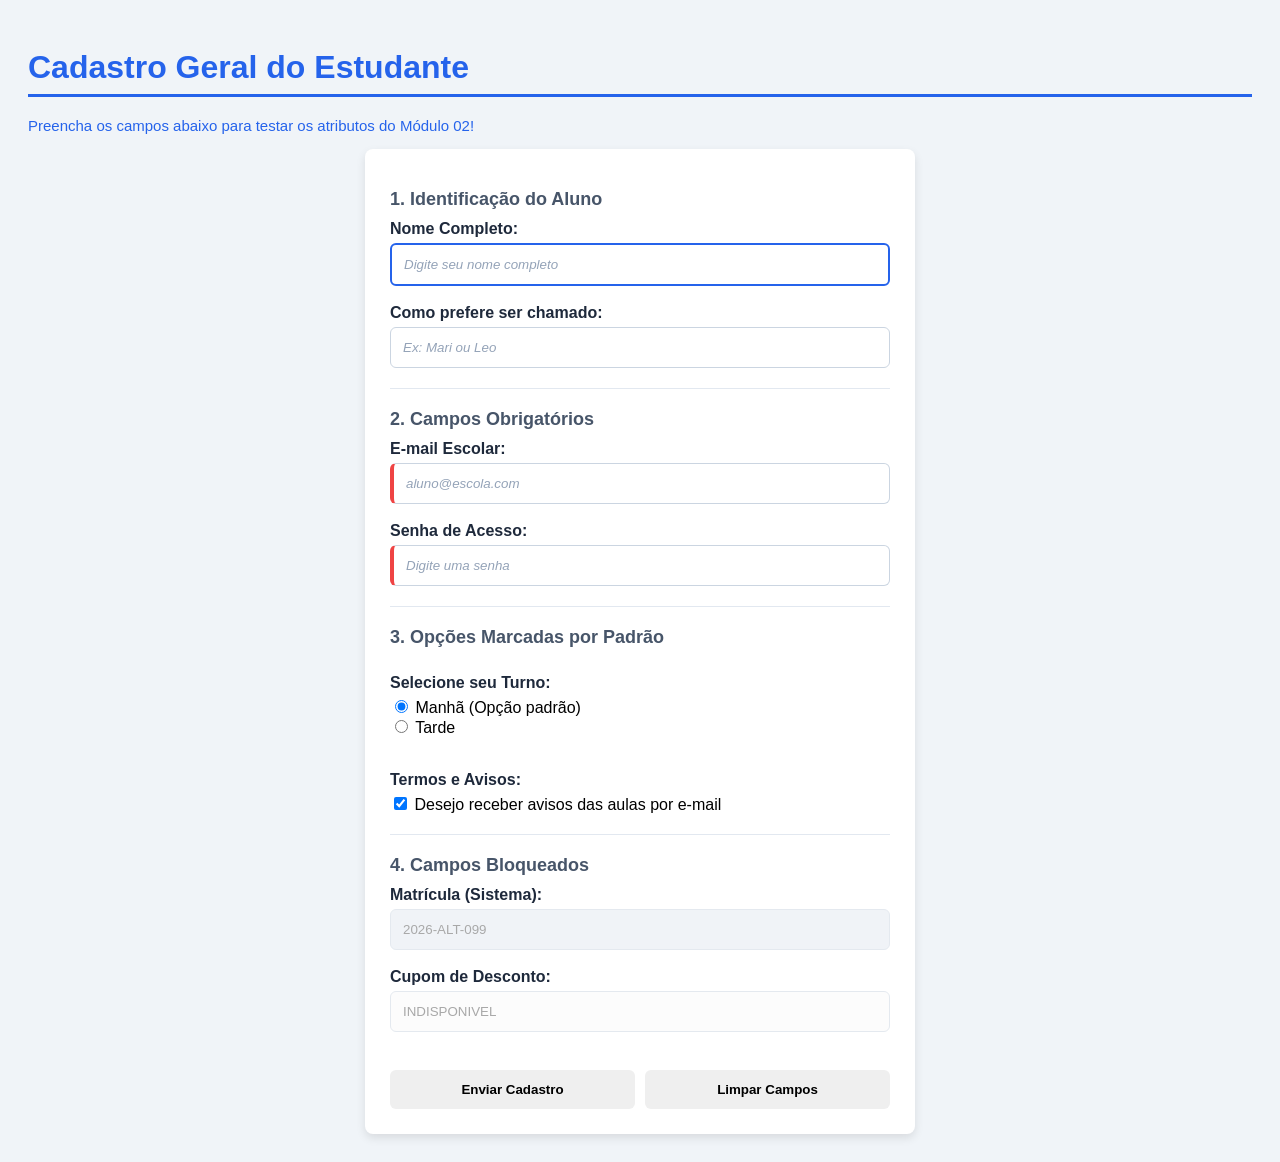
<file: Index.html>
<!DOCTYPE html>

<!-- =======================================================================
   ATIVIDADE PRÁTICA: MÓDULO 02 - ESTRUTURA E ATRIBUTOS HTML
   Instruções: Preencha os espaços em branco (___) de acordo com as 
   instruções nos comentários acima de cada linha!
   ======================================================================= -->

<!-- 
   CONCEITO 1: ATRIBUTO GLOBAL 'lang'
   Define o idioma da página. 
   OPÇÕES PARA PREENCHER: pt-BR | en | es
-->
<html lang="pt-BR">
<head>
    <meta charset="UTF-8">
    <meta name="viewport" content="width=device-width, initial-scale=1.0">
    <title>Atividade Prática - Módulo 2</title>

    <!-- Vinculando o arquivo CSS externo -->
    <link rel="stylesheet" href="style.css">
</head>
<body>

    <!-- 
       CONCEITO 2: ATRIBUTO GLOBAL 'class' (Pode se repetir na página)
       Agrupa elementos para receberem o mesmo estilo.
       PREENCHA COM O NOME DA CLASSE: titulo-principal
    -->
    <h1 class="titulo-principal">Cadastro Geral do Estudante</h1>

    <!-- 
       CONCEITO 3: ATRIBUTO GLOBAL 'style' (CSS Inline)
       Aplica estilo diretamente no elemento.
       OPÇÕES DE COR PARA PREENCHER: #333333 | #2563eb | #7c3aed

       ⚠️ DICA DE CONTRASTE: essa cor fica por cima do fundo da página
       (o 'background-color' do body, que você vai escolher no CSS).
       Se você escolher o fundo escuro (#0f172a) lá no CSS, evite usar
       #333333 aqui, pois o texto ficará quase invisível (cinza escuro
       sobre fundo quase preto). Nesse caso prefira #2563eb ou #7c3aed.
    -->
    <p style="color: #2563eb; font-size: 15px;">
        Preencha os campos abaixo para testar os atributos do Módulo 02!
    </p>

    <!-- INÍCIO DO FORMULÁRIO -->
    <form action="#" method="POST" class="formulario-box">

        <!-- ===============================================================
           SEÇÃO 1: ATRIBUTO 'id' (ÚNICO) E ATRIBUTO 'placeholder' (DICA)
           =============================================================== -->
        <h2 class="subtitulo-secao">1. Identificação do Aluno</h2>

        <!-- EXEMPLO 1.1: Nome Completo -->
        <div class="grupo-campo">
            <!-- O atributo 'for' do label liga o texto ao 'id' do input -->
            <label for="campo-nome" class="rotulo">Nome Completo:</label><br>

            <!-- 
               OPÇÕES PARA PREENCHER:
               - id: campo-nome (Deve ser ÚNICO, igual ao 'for' do label acima)
               - placeholder: Digite seu nome completo (Texto temporário de dica)
            -->
            <input type="text" id="campo-nome" name="nome" placeholder="Digite seu nome completo">
        </div>

        <br>

        <!-- EXEMPLO 1.2: Apelido (Mostra que o ID muda para não repetir) -->
        <div class="grupo-campo">
            <label for="campo-apelido" class="rotulo">Como prefere ser chamado:</label><br>

            <!-- 
               OPÇÕES PARA PREENCHER:
               - id: campo-apelido (Novo ID exclusivo)
               - placeholder: Ex: Mari ou Leo
            -->
            <input type="text" id="campo-apelido" name="apelido" placeholder="Ex: Mari ou Leo">
        </div>

        <hr style="margin: 20px 0; border: 0; border-top: 1px solid #e2e8f0;">

        <!-- ===============================================================
           SEÇÃO 2: ATRIBUTO BOOLEANO 'required' (CAMPO OBRIGATÓRIO)
           =============================================================== -->
        <h2 class="subtitulo-secao">2. Campos Obrigatórios</h2>

        <!-- EXEMPLO 2.1: E-mail Escolar -->
        <div class="grupo-campo">
            <label for="campo-email" class="rotulo">E-mail Escolar:</label><br>

            <!-- 
               CONCEITO: Atributos Booleanos ativam apenas por estarem presentes.
               OPÇÃO PARA PREENCHER O ATRIBUTO OBRIGATÓRIO: required
            -->
            <input type="email" id="campo-email" name="email" placeholder="aluno@escola.com" required>
        </div>

        <br>

        <!-- EXEMPLO 2.2: Senha de Acesso -->
        <div class="grupo-campo">
            <label for="campo-senha" class="rotulo">Senha de Acesso:</label><br>

            <!-- OPÇÃO PARA PREENCHER O ATRIBUTO OBRIGATÓRIO: required -->
            <input type="password" id="campo-senha" name="senha" placeholder="Digite uma senha" required>
        </div>

        <hr style="margin: 20px 0; border: 0; border-top: 1px solid #e2e8f0;">

        <!-- ===============================================================
           SEÇÃO 3: ATRIBUTO BOOLEANO 'checked' (PRÉ-SELECIONADO)
           =============================================================== -->
        <h2 class="subtitulo-secao">3. Opções Marcadas por Padrão</h2>

        <!-- EXEMPLO 3.1: Turno Escolar (Radio Button) -->
        <div class="grupo-campo">
            <p class="rotulo">Selecione seu Turno:</p>

            <div class="opcao-radio">
                <!-- 
                   OPÇÃO PARA PREENCHER (Para vir marcado ao carregar a página): checked
                -->
                <input type="radio" id="turno-manha" name="turno" value="manha" checked>
                <label for="turno-manha">Manhã (Opção padrão)</label>
            </div>

            <div class="opcao-radio">
                <input type="radio" id="turno-tarde" name="turno" value="tarde">
                <label for="turno-tarde">Tarde</label>
            </div>
        </div>

        <br>

        <!-- EXEMPLO 3.2: Avisos por E-mail (Checkbox) -->
        <div class="grupo-campo">
            <p class="rotulo">Termos e Avisos:</p>

            <div>
                <!-- OPÇÃO PARA PREENCHER O ATRIBUTO DE SELEÇÃO: checked -->
                <input type="checkbox" id="notify-email" name="notificacoes" value="email" checked>
                <label for="notify-email">Desejo receber avisos das aulas por e-mail</label>
            </div>
        </div>

        <hr style="margin: 20px 0; border: 0; border-top: 1px solid #e2e8f0;">

        <!-- ===============================================================
           SEÇÃO 4: ATRIBUTO BOOLEANO 'disabled' (BLOQUEADO / DESATIVADO)
           =============================================================== -->
        <h2 class="subtitulo-secao">4. Campos Bloqueados</h2>

        <!-- EXEMPLO 4.1: Código de Matrícula -->
        <div class="grupo-campo">
            <label for="campo-matricula" class="rotulo">Matrícula (Sistema):</label><br>

            <!-- 
               CONCEITO: 'disabled' impede o usuário de clicar e digitar.
               OPÇÃO PARA PREENCHER O ATRIBUTO DE BLOQUEIO: disabled
            -->
            <input type="text" id="campo-matricula" name="matricula" value="2026-ALT-099" disabled>
        </div>

        <br>

        <!-- EXEMPLO 4.2: Cupom de Desconto -->
        <div class="grupo-campo">
            <label for="campo-cupom" class="rotulo">Cupom de Desconto:</label><br>

            <!-- OPÇÃO PARA PREENCHER O ATRIBUTO DE BLOQUEIO: disabled -->
            <input type="text" id="campo-cupom" name="cupom" value="INDISPONIVEL" disabled>
        </div>

        <br>

        <!-- BOTÕES DE AÇÃO DO FORMULÁRIO -->
        <div class="grupo-botoes">
            <!-- OPÇÃO PARA TIPO DO BOTÃO DE ENVIAR: submit -->
            <button type="submit" class="btn-enviar">Enviar Cadastro</button>

            <!-- OPÇÃO PARA TIPO DO BOTÃO DE LIMPAR: reset -->
            <button type="reset" class="btn-limpar">Limpar Campos</button>
        </div>

    </form>

</body>
</html>
</file>
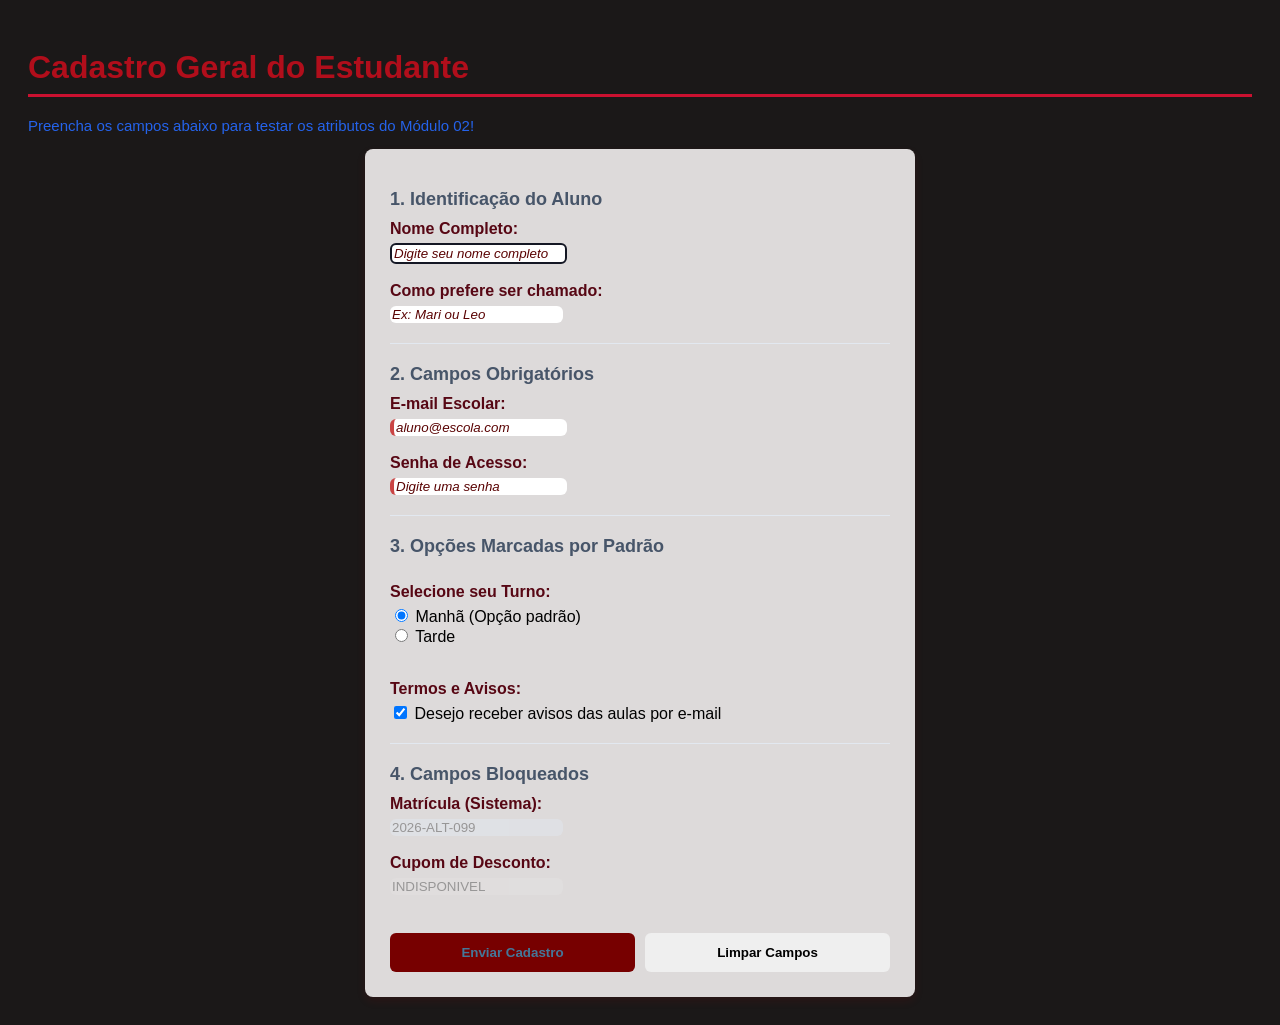
<file: exercicio-01/Index.html>
<!DOCTYPE html>

<!-- =======================================================================
   ATIVIDADE PRÁTICA: MÓDULO 02 - ESTRUTURA E ATRIBUTOS HTML
   Instruções: Preencha os espaços em branco (___) de acordo com as 
   instruções nos comentários acima de cada linha!
   ======================================================================= -->

<!-- 
   CONCEITO 1: ATRIBUTO GLOBAL 'lang'
   Define o idioma da página. 
   OPÇÕES PARA PREENCHER: pt-BR | en | es
-->
<html lang="pt-BR">
<head>
    <meta charset="UTF-8">
    <meta name="viewport" content="width=device-width, initial-scale=1.0">
    <title>Atividade Prática - Módulo 2</title>

    <!-- Vinculando o arquivo CSS externo -->
    <link rel="stylesheet" href="style.css">
</head>
<body>

    <!-- 
       CONCEITO 2: ATRIBUTO GLOBAL 'class' (Pode se repetir na página)
       Agrupa elementos para receberem o mesmo estilo.
       PREENCHA COM O NOME DA CLASSE: titulo-principal
    -->
    <h1 class="titulo-principal">Cadastro Geral do Estudante</h1>

    <!-- 
       CONCEITO 3: ATRIBUTO GLOBAL 'style' (CSS Inline)
       Aplica estilo diretamente no elemento.
       OPÇÕES DE COR PARA PREENCHER: #333333 | #2563eb | #7c3aed

       ⚠️ DICA DE CONTRASTE: essa cor fica por cima do fundo da página
       (o 'background-color' do body, que você vai escolher no CSS).
       Se você escolher o fundo escuro (#0f172a) lá no CSS, evite usar
       #333333 aqui, pois o texto ficará quase invisível (cinza escuro
       sobre fundo quase preto). Nesse caso prefira #2563eb ou #7c3aed.
    -->
    <p style="color: #2563eb; font-size: 15px;">
        Preencha os campos abaixo para testar os atributos do Módulo 02!
    </p>

    <!-- INÍCIO DO FORMULÁRIO -->
    <form action="#" method="POST" class="formulario-box">

        <!-- ===============================================================
           SEÇÃO 1: ATRIBUTO 'id' (ÚNICO) E ATRIBUTO 'placeholder' (DICA)
           =============================================================== -->
        <h2 class="subtitulo-secao">1. Identificação do Aluno</h2>

        <!-- EXEMPLO 1.1: Nome Completo -->
        <div class="grupo-campo">
            <!-- O atributo 'for' do label liga o texto ao 'id' do input -->
            <label for="campo-nome" class="rotulo">Nome Completo:</label><br>

            <!-- 
               OPÇÕES PARA PREENCHER:
               - id: campo-nome (Deve ser ÚNICO, igual ao 'for' do label acima)
               - placeholder: Digite seu nome completo (Texto temporário de dica)
            -->
            <input type="text" id="campo-nome" name="nome" placeholder="Digite seu nome completo">
        </div>

        <br>

        <!-- EXEMPLO 1.2: Apelido (Mostra que o ID muda para não repetir) -->
        <div class="grupo-campo">
            <label for="campo-apelido" class="rotulo">Como prefere ser chamado:</label><br>

            <!-- 
               OPÇÕES PARA PREENCHER:
               - id: campo-apelido (Novo ID exclusivo)
               - placeholder: Ex: Mari ou Leo
            -->
            <input type="text" id="campo-apelido" name="apelido" placeholder="Ex: Mari ou Leo">
        </div>

        <hr style="margin: 20px 0; border: 0; border-top: 1px solid #e2e8f0;">

        <!-- ===============================================================
           SEÇÃO 2: ATRIBUTO BOOLEANO 'required' (CAMPO OBRIGATÓRIO)
           =============================================================== -->
        <h2 class="subtitulo-secao">2. Campos Obrigatórios</h2>

        <!-- EXEMPLO 2.1: E-mail Escolar -->
        <div class="grupo-campo">
            <label for="campo-email" class="rotulo">E-mail Escolar:</label><br>

            <!-- 
               CONCEITO: Atributos Booleanos ativam apenas por estarem presentes.
               OPÇÃO PARA PREENCHER O ATRIBUTO OBRIGATÓRIO: required
            -->
            <input type="email" id="campo-email" name="email" placeholder="aluno@escola.com" required>
        </div>

        <br>

        <!-- EXEMPLO 2.2: Senha de Acesso -->
        <div class="grupo-campo">
            <label for="campo-senha" class="rotulo">Senha de Acesso:</label><br>

            <!-- OPÇÃO PARA PREENCHER O ATRIBUTO OBRIGATÓRIO: required -->
            <input type="password" id="campo-senha" name="senha" placeholder="Digite uma senha" required>
        </div>

        <hr style="margin: 20px 0; border: 0; border-top: 1px solid #e2e8f0;">

        <!-- ===============================================================
           SEÇÃO 3: ATRIBUTO BOOLEANO 'checked' (PRÉ-SELECIONADO)
           =============================================================== -->
        <h2 class="subtitulo-secao">3. Opções Marcadas por Padrão</h2>

        <!-- EXEMPLO 3.1: Turno Escolar (Radio Button) -->
        <div class="grupo-campo">
            <p class="rotulo">Selecione seu Turno:</p>

            <div class="opcao-radio">
                <!-- 
                   OPÇÃO PARA PREENCHER (Para vir marcado ao carregar a página): checked
                -->
                <input type="radio" id="turno-manha" name="turno" value="manha" checked>
                <label for="turno-manha">Manhã (Opção padrão)</label>
            </div>

            <div class="opcao-radio">
                <input type="radio" id="turno-tarde" name="turno" value="tarde">
                <label for="turno-tarde">Tarde</label>
            </div>
        </div>

        <br>

        <!-- EXEMPLO 3.2: Avisos por E-mail (Checkbox) -->
        <div class="grupo-campo">
            <p class="rotulo">Termos e Avisos:</p>

            <div>
                <!-- OPÇÃO PARA PREENCHER O ATRIBUTO DE SELEÇÃO: checked -->
                <input type="checkbox" id="notify-email" name="notificacoes" value="email" checked>
                <label for="notify-email">Desejo receber avisos das aulas por e-mail</label>
            </div>
        </div>

        <hr style="margin: 20px 0; border: 0; border-top: 1px solid #e2e8f0;">

        <!-- ===============================================================
           SEÇÃO 4: ATRIBUTO BOOLEANO 'disabled' (BLOQUEADO / DESATIVADO)
           =============================================================== -->
        <h2 class="subtitulo-secao">4. Campos Bloqueados</h2>

        <!-- EXEMPLO 4.1: Código de Matrícula -->
        <div class="grupo-campo">
            <label for="campo-matricula" class="rotulo">Matrícula (Sistema):</label><br>

            <!-- 
               CONCEITO: 'disabled' impede o usuário de clicar e digitar.
               OPÇÃO PARA PREENCHER O ATRIBUTO DE BLOQUEIO: disabled
            -->
            <input type="text" id="campo-matricula" name="matricula" value="2026-ALT-099" disabled>
        </div>

        <br>

        <!-- EXEMPLO 4.2: Cupom de Desconto -->
        <div class="grupo-campo">
            <label for="campo-cupom" class="rotulo">Cupom de Desconto:</label><br>

            <!-- OPÇÃO PARA PREENCHER O ATRIBUTO DE BLOQUEIO: disabled -->
            <input type="text" id="campo-cupom" name="cupom" value="INDISPONIVEL" disabled>
        </div>

        <br>

        <!-- BOTÕES DE AÇÃO DO FORMULÁRIO -->
        <div class="grupo-botoes">
            <!-- OPÇÃO PARA TIPO DO BOTÃO DE ENVIAR: submit -->
            <button type="submit" class="btn-enviar">Enviar Cadastro</button>

            <!-- OPÇÃO PARA TIPO DO BOTÃO DE LIMPAR: reset -->
            <button type="reset" class="btn-limpar">Limpar Campos</button>
        </div>

    </form>

</body>
</html>
</file>
<file: style.css>
/* ==========================================================================
   EXERCÍCIO DE PERSONALIZAÇÃO CSS - MÓDULO 02
   Instruções: Substitua todos os '___' escolhendo um valor dos comentários!
   ========================================================================== */

/* --------------------------------------------------------------------------
   1. CONFIGURAÇÃO GERAL DA PÁGINA (body)
   -------------------------------------------------------------------------- */
body {
    /* OPÇÕES DE FONTE: Arial, sans-serif | 'Courier New', monospace | Verdana, sans-serif */
    font-family: Arial, sans-serif;

    /* OPÇÕES DE COR DE FUNDO:
       - #f0f4f8 (Azul Tech) | #f3e8ff (Roxo Gamer) | #f0fdf4 (Verde) | #0f172a (Dark)

       ⚠️ Lembre-se: se escolher #0f172a (Dark) aqui, volte lá no HTML
       e escolha #2563eb ou #7c3aed na cor do parágrafo de instrução
       (não use #333333, pois ficaria escuro sobre escuro).
    */
    background-color: #f0f4f8;

    /* ESPAÇAMENTO INTERNO: 10px | 20px | 30px | 40px */
    padding: 20px;
}


/* --------------------------------------------------------------------------
   2. CAIXA CONTAINER DO FORMULÁRIO (.formulario-box)
   -------------------------------------------------------------------------- */
.formulario-box {
    /* COR DE FUNDO DA CAIXA: #ffffff (Branco) | #1e293b (Escuro)

       ⚠️ Essa escolha afeta a legibilidade dos itens 3 (.rotulo) e
       (.subtitulo-secao) logo abaixo. Guarde qual cor escolheu aqui!
    */
    background-color: #ffffff;

    /* LARGURA MÁXIMA DA CAIXA: 400px | 500px | 600px */
    max-width: 500px;

    margin: 0 auto;
    padding: 25px;

    /* ARREDONDAMENTO DAS BORDAS: 0px (quadrado) | 8px (suave) | 16px (arredondado) */
    border-radius: 8px;

    /* SOMBRA DA CAIXA: 0 4px 10px rgba(0, 0, 0, 0.1) | none (sem sombra) */
    box-shadow: 0 4px 10px rgba(0, 0, 0, 0.1);
}


/* --------------------------------------------------------------------------
   3. ESTILIZANDO POR CLASS (.titulo-principal, .subtitulo-secao e .rotulo)
   -------------------------------------------------------------------------- */
.titulo-principal {
    /* OPÇÕES DE COR DO TÍTULO PRINCIPAL:
       - #2563eb (Azul) | #7c3aed (Roxo) | #16a34a (Verde) | #ea580c (Laranja)
    */
    color: #2563eb;

    /* PREENCHIMENTO DA BORDA INFERIOR [Largura] [Estilo] [Cor]:
       - Estilos: solid (maciço) | dashed (tracejado) | dotted (pontilhado)
       - Exemplo: 3px solid #2563eb ou 2px dashed #7c3aed
    */
    border-bottom: 3px solid #2563eb;

    padding-bottom: 8px;
    margin-bottom: 20px;
}

.subtitulo-secao {
    /* COR DO SUBTÍTULO DE CADA SEÇÃO: #475569 | #6b21a8 | #0d9488

       ⚠️ DICA DE CONTRASTE: essas 3 opções são cores escuras, feitas para
       um fundo claro. Se você escolheu #1e293b (Escuro) no
       'background-color' da .formulario-box acima, essas cores ficarão
       de difícil leitura (escuro sobre escuro). Nesse caso, use uma cor
       clara aqui, por exemplo #f1f5f9 ou #ffffff.
    */
    color: #475569;

    /* TAMANHO DA FONTE: 16px | 18px | 20px */
    font-size: 18px;

    margin-top: 15px;
    margin-bottom: 10px;
}

.rotulo {
    /* PESO DA FONTE: normal | bold (negrito) */
    font-weight: bold;

    /* COR DO TEXTO: #1e293b (Escuro) | #ffffff (Branco para modo dark)

       ⚠️ DICA DE CONTRASTE: escolha essa cor de acordo com o
       'background-color' da .formulario-box (item 2 acima). Se a caixa
       for #ffffff (Branco), use #1e293b aqui. Se a caixa for #1e293b
       (Escuro), use #ffffff aqui. Combinar as duas cores claras (ou as
       duas escuras) deixa o texto praticamente invisível.
    */
    color: #1e293b;

    display: inline-block;
    margin-bottom: 5px;
}


/* --------------------------------------------------------------------------
   4. ESTILIZANDO POR ID (#campo-nome e #campo-matricula)
   -------------------------------------------------------------------------- */
#campo-nome {
    /* DESTAQUE DO CAMPO NOME [Largura] [Estilo] [Cor]:
       - Exemplo: 2px solid #2563eb | 2px solid #7c3aed
    */
    border: 2px solid #2563eb;
}

#campo-matricula {
    /* COR DE FUNDO DO CAMPO BLOQUEADO: #e2e8f0 (Cinza claro) | #cbd5e1 */
    background-color: #e2e8f0;
}


/* --------------------------------------------------------------------------
   5. CAMPOS DE ENTRADA (input[type="text"], input[type="email"], input[type="password"])
   -------------------------------------------------------------------------- */
input[type="text"],
input[type="email"],
input[type="password"] {
    /* LARGURA DO CAMPO: 100% | 280px | 350px */
    width: 100%;

    /* ESPAÇAMENTO INTERNO: 8px | 12px | 15px */
    padding: 12px;

    /* BORDA PADRÃO: 1px solid #cbd5e1 | 2px solid #94a3b8 */
    border: 1px solid #cbd5e1;

    /* CANTOS ARREDONDADOS: 0px | 6px | 12px */
    border-radius: 6px;

    box-sizing: border-box;
}


/* --------------------------------------------------------------------------
   6. ESTILIZANDO O PLACEHOLDER (input::placeholder)
   -------------------------------------------------------------------------- */
input::placeholder {
    /* COR DO TEXTO DE DICA: #94a3b8 (Cinza) | #a855f7 (Roxo) | #38bdf8 (Azul) */
    color: #94a3b8;

    /* ESTILO DA FONTE: italic (itálico) | normal */
    font-style: italic;
}


/* --------------------------------------------------------------------------
   7. ATRIBUTOS BOOLEANOS (required e disabled)
   -------------------------------------------------------------------------- */

/* ATRIBUTO BOOLEANO [required] - CAMPO OBRIGATÓRIO */
input[required] {
    /* Borda esquerda de destaque:
       - 4px solid #ef4444 (Vermelho) | 4px solid #f97316 (Laranja)
    */
    border-left: 4px solid #ef4444;
}

/* ATRIBUTO BOOLEANO [disabled] - CAMPO BLOQUEADO */
input[disabled] {
    /* CURSOR DO MOUSE: not-allowed (proibido) | default (padrão) */
    cursor: not-allowed;

    /* OPACIDADE/TRANSPARÊNCIA: 0.8 | 0.5 (médio) | 0.2 (muito transparente) */
    opacity: 0.5;
}


/* --------------------------------------------------------------------------
   8. BOTÕES (.btn-enviar e .btn-limpar)
   -------------------------------------------------------------------------- */
.grupo-botoes {
    display: flex;
    gap: 10px;
    margin-top: 20px;
}

button {
    flex: 1;
    padding: 12px 20px;

    /* REMOVER BORDA PADRÃO: none */
    border: none;

    /* ARREDONDAMENTO DO BOTÃO: 6px (suave) | 25px (pílula) */
    border-radius: 6px;

    font-weight: bold;

    /* CURSOR DO MOUSE: pointer (mãozinha) */
    cursor: pointer;
}

/* BOTÃO DE ENVIAR */
.btn-enviar {
    /* COR DO BOTÃO: #2563eb (Azul) | #16a34a (Verde) |
}
</file>
<file: exercicio-01/style.css>
body {
    /* OPÇÕES DE FONTE: Arial, sans-serif | 'Courier New', monospace | Verdana, sans-serif */
    font-family: Arial, sans-serif;

    /* OPÇÕES DE COR DE FUNDO:
       - #f0f4f8 (Azul Tech) | #f3e8ff (Roxo Gamer) | #f0fdf4 (Verde) | #0f172a (Dark)

       ⚠️ Lembre-se: se escolher #0f172a (Dark) aqui, volte lá no HTML
       e escolha #2563eb ou #7c3aed na cor do parágrafo de instrução
       (não use #333333, pois ficaria escuro sobre escuro).
    */
    background-color: hsl(0, 4%, 10%);

    /* ESPAÇAMENTO INTERNO: 10px | 20px | 30px | 40px */
    padding: 20px;
}


/* --------------------------------------------------------------------------
   2. CAIXA CONTAINER DO FORMULÁRIO (.formulario-box)
   -------------------------------------------------------------------------- */
.formulario-box {
    /* COR DE FUNDO DA CAIXA: #ffffff (Branco) | #1e293b (Escuro)

       ⚠️ Essa escolha afeta a legibilidade dos itens 3 (.rotulo) e
       (.subtitulo-secao) logo abaixo. Guarde qual cor escolheu aqui!
    */
    background-color: #dddada;

    /* LARGURA MÁXIMA DA CAIXA: 400px | 500px | 600px */
    max-width: 500px;

    margin: 0 auto;
    padding: 25px;

    /* ARREDONDAMENTO DAS BORDAS: 0px (quadrado) | 8px (suave) | 16px (arredondado) */
    border-radius: 8px;

    /* SOMBRA DA CAIXA: 0 4px 10px rgba(0, 0, 0, 0.1) | none (sem sombra) */
    box-shadow: 0 4px 10px rgba(187, 2, 2, 0.1);
}


/* --------------------------------------------------------------------------
   3. ESTILIZANDO POR CLASS (.titulo-principal, .subtitulo-secao e .rotulo)
   -------------------------------------------------------------------------- */
.titulo-principal {
    /* OPÇÕES DE COR DO TÍTULO PRINCIPAL:
       - #2563eb (Azul) | #7c3aed (Roxo) | #16a34a (Verde) | #ea580c (Laranja)
    */
    color: #b10e1b;

    /* PREENCHIMENTO DA BORDA INFERIOR [Largura] [Estilo] [Cor]:
       - Estilos: solid (maciço) | dashed (tracejado) | dotted (pontilhado)
       - Exemplo: 3px solid #2563eb ou 2px dashed #7c3aed
    */
    border-bottom: 3px solid #ca1130;

    padding-bottom: 8px;
    margin-bottom: 20px;
}

.subtitulo-secao {
    /* COR DO SUBTÍTULO DE CADA SEÇÃO: #475569 | #6b21a8 | #0d9488

       ⚠️ DICA DE CONTRASTE: essas 3 opções são cores escuras, feitas para
       um fundo claro. Se você escolheu #1e293b (Escuro) no
       'background-color' da .formulario-box acima, essas cores ficarão
       de difícil leitura (escuro sobre escuro). Nesse caso, use uma cor
       clara aqui, por exemplo #f1f5f9 ou #ffffff.
    */
    color: #475569;

    /* TAMANHO DA FONTE: 16px | 18px | 20px */
    font-size: 18px;

    margin-top: 15px;
    margin-bottom: 10px;
}

.rotulo {
    /* PESO DA FONTE: normal | bold (negrito) */
    font-weight: bold;

    /* COR DO TEXTO: #1e293b (Escuro) | #ffffff (Branco para modo dark)

       ⚠️ DICA DE CONTRASTE: escolha essa cor de acordo com o
       'background-color' da .formulario-box (item 2 acima). Se a caixa
       for #ffffff (Branco), use #1e293b aqui. Se a caixa for #1e293b
       (Escuro), use #ffffff aqui. Combinar as duas cores claras (ou as
       duas escuras) deixa o texto praticamente invisível.
    */
    color: #570714;

    display: inline-block;
    margin-bottom: 5px;
}


/* --------------------------------------------------------------------------
   4. ESTILIZANDO POR ID (#campo-nome e #campo-matricula)
   -------------------------------------------------------------------------- */
#campo-nome {
    /* DESTAQUE DO CAMPO NOME [Largura] [Estilo] [Cor]:
       - Exemplo: 2px solid #2563eb | 2px solid #7c3aed
    */
    border: 2px solid #141724;
}

#campo-matricula {
    /* COR DE FUNDO DO CAMPO BLOQUEADO: #e2e8f0 (Cinza claro) | #cbd5e1 */
    background-color: #e2e8f0;
}


/* --------------------------------------------------------------------------
   5. CAMPOS DE ENTRADA (input[type="text"], input[type="email"], input[type="password"])
   -------------------------------------------------------------------------- */
input[type="text"],
input[type="email"],
input[type="password"] {
    /* LARGURA DO CAMPO: 100% | 280px | 350px */
     width: 200;

    /* ESPAÇAMENTO INTERNO: 8px | 12px | 15px */
    padding: 12;

    /* BORDA PADRÃO: 1px solid #cbd5e1 | 2px solid #94a3b8 */
    border: 2px;

    /* CANTOS ARREDONDADOS: 0px | 6px | 12px */
    border-radius: 6px;

    box-sizing: border-box;
}


/* --------------------------------------------------------------------------
   6. ESTILIZANDO O PLACEHOLDER (input::placeholder)
   -------------------------------------------------------------------------- */
input::placeholder {
    /* COR DO TEXTO DE DICA: #94a3b8 (Cinza) | #a855f7 (Roxo) | #38bdf8 (Azul) */
    color: #5a0303;

    /* ESTILO DA FONTE: italic (itálico) | normal */
    font-style: italic;
}


/* --------------------------------------------------------------------------
   7. ATRIBUTOS BOOLEANOS (required e disabled)
   -------------------------------------------------------------------------- */

/* ATRIBUTO BOOLEANO [required] - CAMPO OBRIGATÓRIO */
input[required] {
    /* Borda esquerda de destaque:
       - 4px solid #ef4444 (Vermelho) | 4px solid #f97316 (Laranja)
    */
    border-left: 4px solid hsl(0, 56%, 53%);
}

/* ATRIBUTO BOOLEANO [disabled] - CAMPO BLOQUEADO */
input[disabled] {
    /* CURSOR DO MOUSE: not-allowed (proibido) | default (padrão) */
    cursor: not-allowed;

    /* OPACIDADE/TRANSPARÊNCIA: 0.8 | 0.5 (médio) | 0.2 (muito transparente) */
    opacity: 0.5;
}


/* --------------------------------------------------------------------------
   8. BOTÕES (.btn-enviar e .btn-limpar)
   -------------------------------------------------------------------------- */
.grupo-botoes {
    display: flex;
    gap: 10px;
    margin-top: 20px;
}

button {
    flex: 1;
    padding: 12px 20px;

    /* REMOVER BORDA PADRÃO: none */
    border: none;

    /* ARREDONDAMENTO DO BOTÃO: 6px (suave) | 25px (pílula) */
    border-radius: 6px;

    font-weight: bold;

    /* CURSOR DO MOUSE: pointer (mãozinha) */
    cursor: pointer;
}

/* BOTÃO DE ENVIAR */
.btn-enviar {
   background-color: rgb(119, 0, 0);

    /* COR DO TEXTO: #475569 */
    color: rgb(68, 119, 153);
}
</file>
